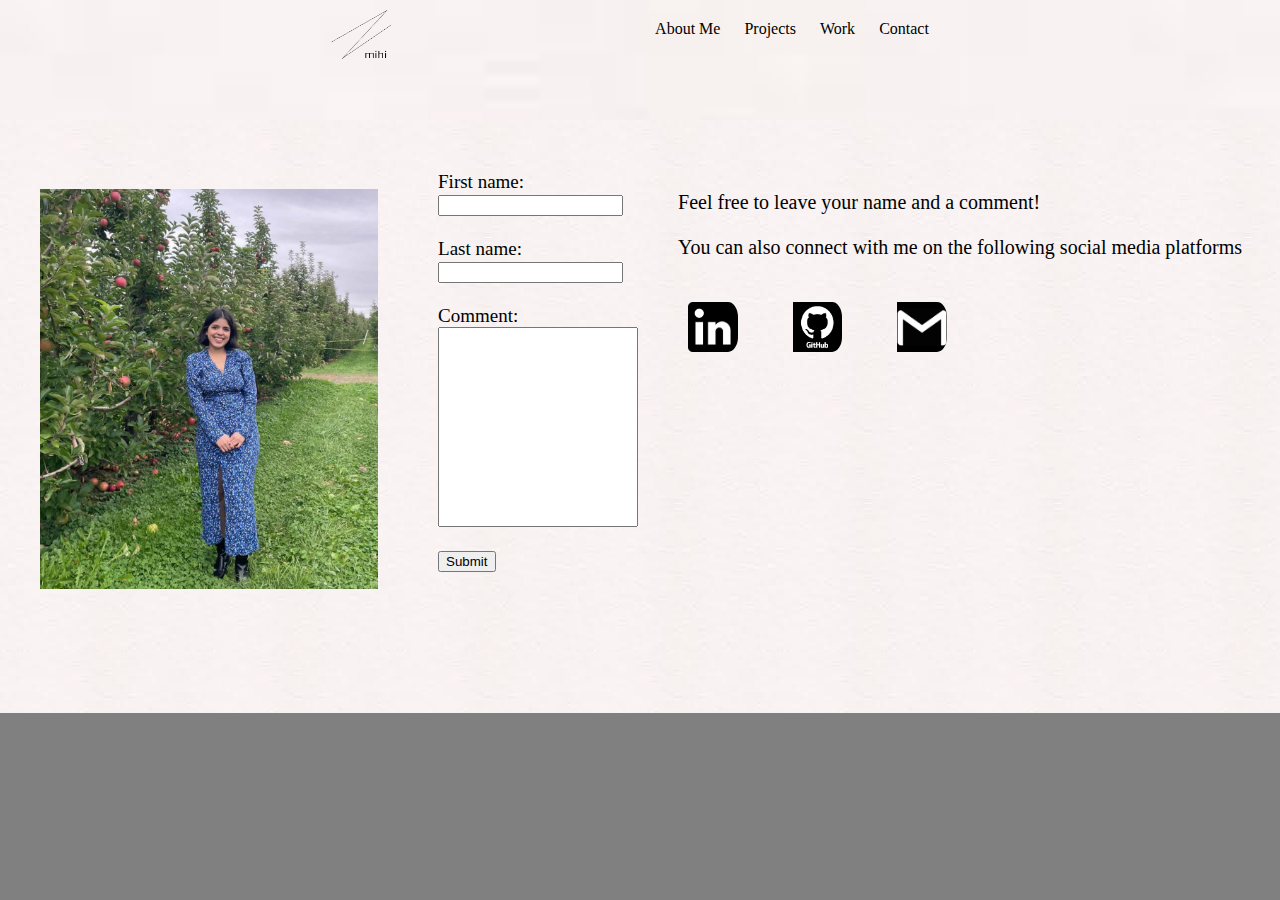
<file: Contact.html>
<!DOCTYPE html>
<html>
  <head>
    <meta charset="utf-8">
    <meta name="viewport" content="width=device-width">
    <title>repl.it</title>
    <link href="style.css" rel="stylesheet" type="text/css" />
    <link href="bootstrap-grid.css" rel="stylesheet" type="text/css" />
  
  </head>
  <body>
    <header>
    <nav>
      <ul>
        <li id="logo"><a href="index.html">Mihi Logo</a></li>
        <li><a href="index.html">About Me</a></li>
        <li><a href="Projects.html">Projects</a></li>
        <li><a href="Work.html">Work</a></li>
        <li><a href="Contact.html">Contact</a></li>
    
    
  </header>
  
  <footer>
    <figure>
      <img src="orchard.jpg" alt="Michelle">
      <figcaption></figcaption>
    </figure>
    
    <form action="/action_page.php">
      <label for="fname">First name:</label><br>
      <input type="text" id="fname" name="fname"><br>
      <br>
      <label for="lname">Last name:</label><br>
      <input type="text" id="lname" name="lname"><br><br>
      <label for="comment">Comment:</label><br>
      <input type="text" id="comment" name="comment"><br><br>
      <input type="submit" value="Submit">
    </form>

    <section>
      <p>Feel free to leave your name and a comment! </p>
      
      <p>You can also connect with me on the following social media platforms</p>
      <br>
      <a href="https://www.linkedin.com/in/michelle-v-817811159/"><img src="[data-uri]" alt="New york City" id="media"></a>

      <a href="https://github.com/michelle0li"><img src="cat.png" alt="New york City" id="media"></a>

      <a href="https://mail.google.com/mail/u/0/?zx=upv40k5vw5hb#inbox"><img src="[data-uri]" alt="New york City" id="media"></a>
      
      
    </section>

</footer>
  </body>
</html>

<style>
  img{
    height: 400px;
  }
  p{
    padding-bottom: 1px;
    padding-top: 1px;
    padding-left: 20px;
    font-size: 20px;
    align-content: center;
  }
  form{
    align-items: center;
    padding: 20px;
    padding-top: 1px;
  }

  #comment{
    width: 200px;
    height:200px;
  }

  footer{
  display: flex;
  flex-direction: row;
  }

#media{
    height: 50px;
    padding-left: 30px;
    padding-right: 20px;
    border-radius: 30%;
    
  }
</style>
</file>
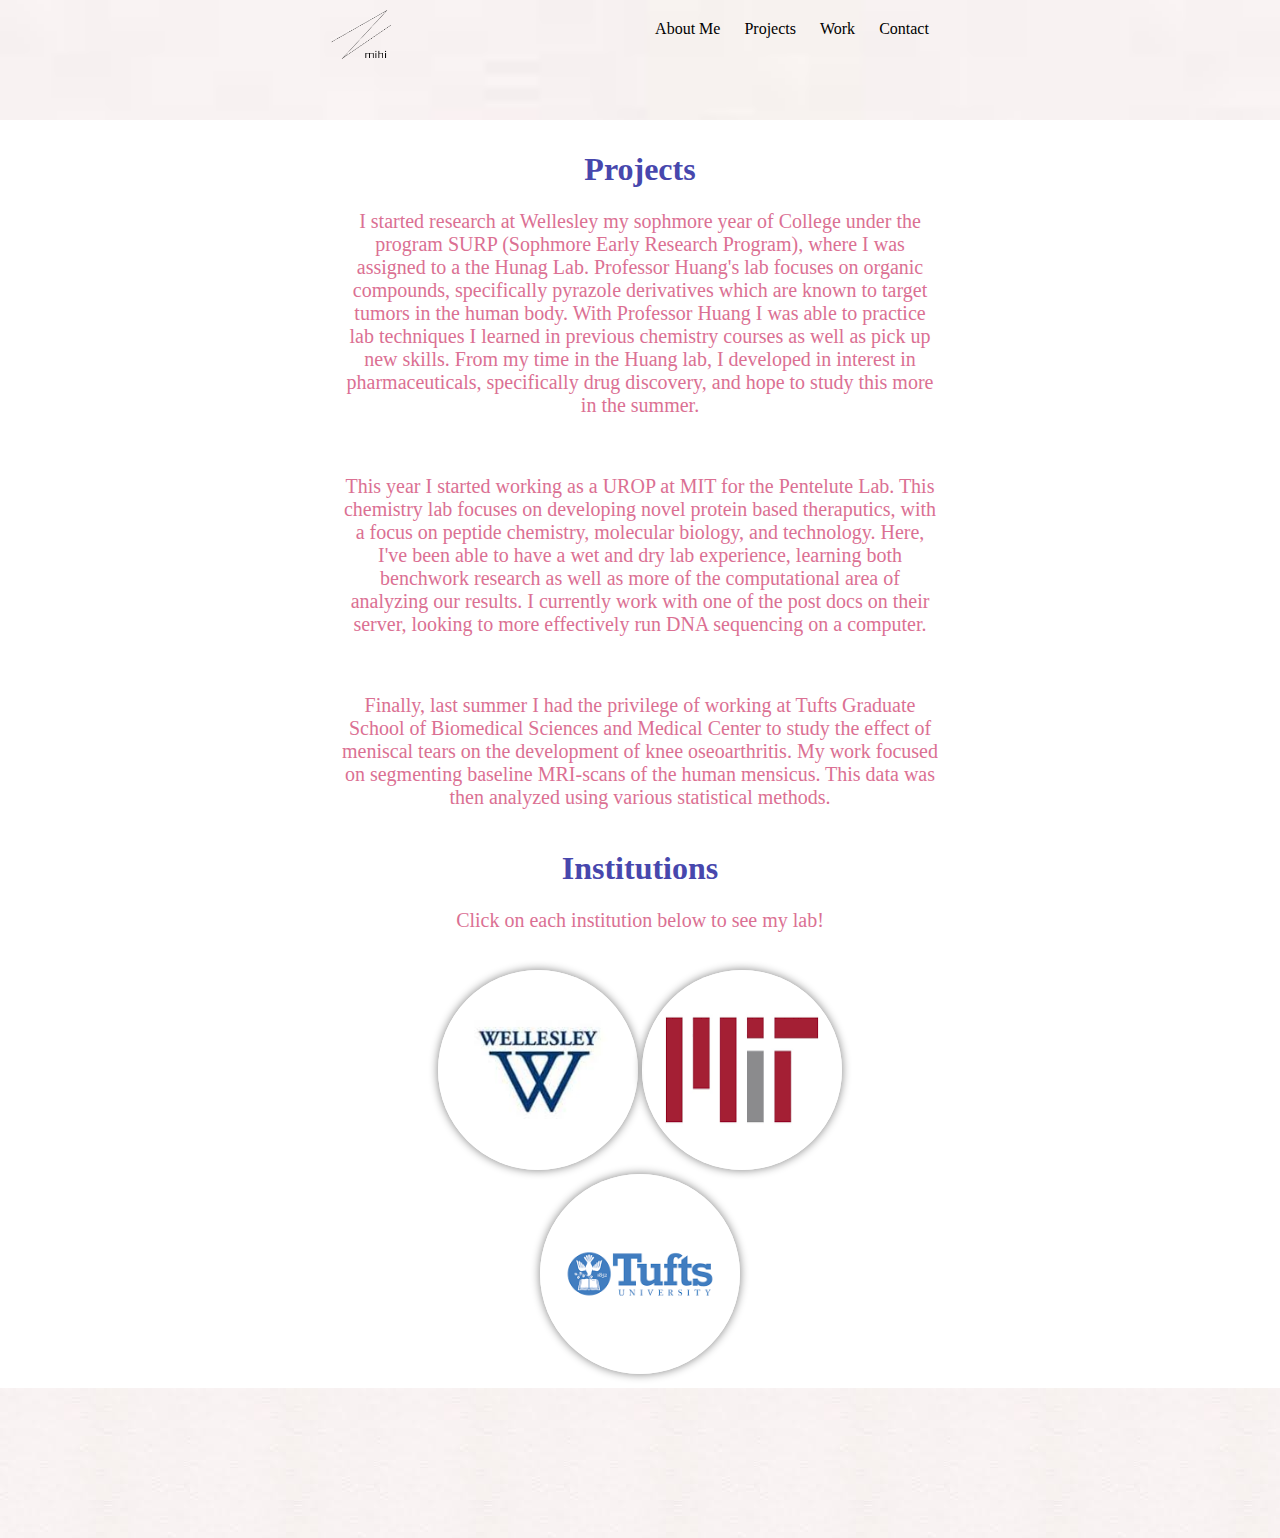
<file: Projects.html>
<!DOCTYPE html>
<html>
  <head>
    <meta charset="utf-8">
    <meta name="viewport" content="width=device-width">
    <title>repl.it</title>
    <link href="style.css" rel="stylesheet" type="text/css" />
    <link href="bootstrap-grid.css" rel="stylesheet" type="text/css" />
    <title>About Me</title>
  </head>
  <body>
    <header>
    <nav>
      <ul>
        <li id="logo"><a href="index.html">Mihi Logo</a></li>
        <li><a href="index.html">About Me</a></li>
        <li><a href="Projects.html">Projects</a></li>
        <li><a href="Work.html">Work</a></li>
        <li><a href="Contact.html">Contact</a></li>
        
    
  </header>
  <section class="features">
    <figure>

      <h1>Institutions</h1>
      
      <p>
        Click on each institution below to see my lab!
      </p>
      <br>
      <a href="https://www.wellesley.edu/chemistry/facultystaff/huang/research"><img border="0" alt="Wellesley College" src="[data-uri]" width="200" height="200"></a>

      <a href ="https://pentelutelabmit.com/"><img border="0" alt="MIT" src="[data-uri]" width="200" height="200"></a>

      <a href ="https://facultyprofiles.tufts.edu/timothy-mcalindon"><img border="0" alt="Tufts" src="[data-uri]" width="200" height="200"></a>


    </figure>
    <figure>
      <h1>
        Projects
      </h1>
      <p>I started research at Wellesley my sophmore year of College
        under the program SURP (Sophmore Early Research Program), where
        I was assigned to a the Hunag Lab. Professor Huang's lab focuses 
        on organic compounds, specifically pyrazole derivatives which are
        known to target tumors in the human body. With Professor Huang I was able
        to practice lab techniques I learned in previous chemistry courses as well
        as pick up new skills. From my time in the Huang lab, I developed in interest 
        in pharmaceuticals, specifically drug discovery, and hope to study this more in the summer.
      
      </p>
      <br>
      <p>This year I started working as a UROP at MIT for the Pentelute Lab. This chemistry
        lab focuses on developing novel protein based theraputics, with a focus on
        peptide chemistry, molecular biology, and technology. Here, I've been able to have 
        a wet and dry lab experience, learning both benchwork research as well as
        more of the computational area of analyzing our results. I currently work with
      one of the post docs on their server, looking to more effectively run DNA sequencing on a computer.
      </p>
      <br>
      <p>Finally, last summer I had the privilege of working at Tufts Graduate School of Biomedical Sciences and
        Medical Center to study the effect of meniscal tears on the development of knee oseoarthritis. My work focused 
        on segmenting baseline MRI-scans of the human mensicus. This data was then analyzed using
      various statistical methods.
      </p>
    </figure>

  </section>
  <footer></footer>
  <style>
  p{
    color: palevioletred;
    font-size: 20px;
  }
    .features figure img {
      border-radius: 50%;
      width: 200px;
      height: 200px;
    }
img:hover {
  opacity: 0.3;
  transition: opacity 1s;
}

.features{
  display: flex;
  flex-direction: column-reverse;
}
  </style>
  </body>
</html>
</file>
<file: style.css>
body{
  background: grey;
  color: rgb(143, 142, 142);
  font-family: Cambria, Cochin, Georgia, Times, 'Times New Roman', serif;
  margin: 0;
  padding: 0;
}
header{
  background: black;
  background-image: url("[data-uri]");
  padding: 20px;
  background-size: 100%;
  text-align: center;
}
.features{
  background: white;
  color: rgb(71, 71, 173);
  padding: 10px;
  display: flex;
  flex-direction: row;
}
.features figure {
  margin: auto;
  text-align: center;
  width: 600px;
}
.features figure img {
  border: 1px solid white;
  width: 200px;
  box-shadow: grey 0 0 10px;
}
footer{
  color: black;
  font-family: Cambria, Cochin, Georgia, Times, 'Times New Roman', serif;
  font-size: 19px;
  padding: 50px 10px 100px 0px;
  background-image: url("[data-uri]");
}
div{
  background: white;
  margin: auto;
  width: 100px;
}
ul{
  margin: 0;
  padding: 0;
  list-style-type: none;
}
li{
  display: inline-block;
  margin-right: 20px;
}
a {
  text-decoration: none;
  color: black;
}
a:hover {
  text-decoration:underline;
}
#logo {
  background-image: url("images/mihi (1).png");
  background-size: 60px;
  background-repeat: no-repeat;
  display: inline-block;
  height: 80px;
  position: relative;
  text-indent: -999999px;
  top: -10px;
  width: 300px;


}
</file>
